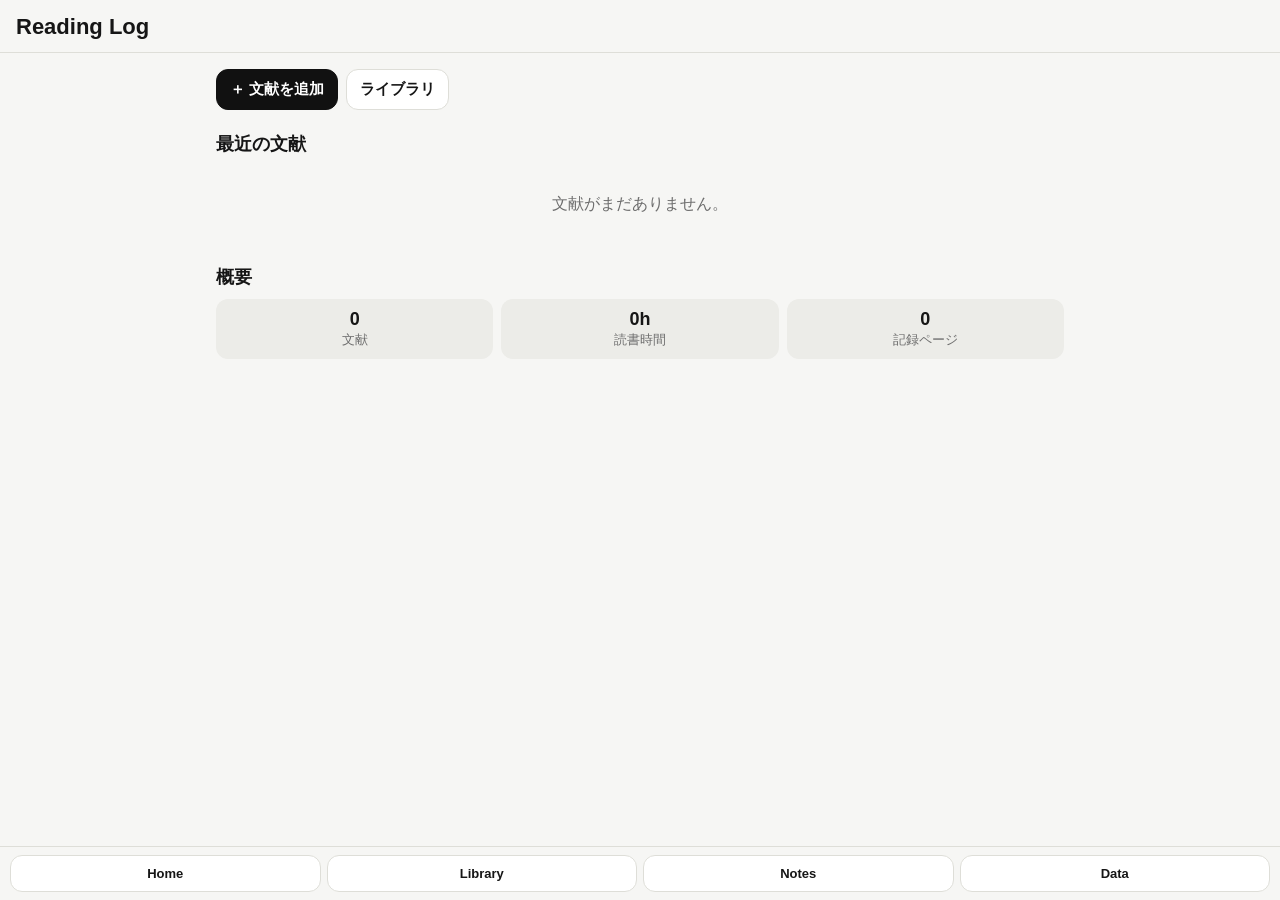
<file: index.html>
<!doctype html>
<html lang="ja">
<head>
  <meta charset="utf-8" />
  <meta name="viewport" content="width=device-width, initial-scale=1, viewport-fit=cover" />
  <meta name="theme-color" content="#111111" />
  <title>Reading Log</title>
  <link rel="manifest" href="manifest.webmanifest">
  <style>
    :root{
      --bg:#f6f6f4; --panel:#ffffff; --text:#161616; --muted:#6d6d6d;
      --line:#deded8; --accent:#111111; --soft:#ecece8; --danger:#9b1c1c;
    }
    *{box-sizing:border-box}
    body{
      margin:0; font-family:-apple-system,BlinkMacSystemFont,"Segoe UI",sans-serif;
      background:var(--bg); color:var(--text);
    }
    header{
      position:sticky; top:0; z-index:10;
      background:rgba(246,246,244,.94); backdrop-filter:blur(14px);
      padding:calc(14px + env(safe-area-inset-top)) 16px 12px;
      border-bottom:1px solid var(--line);
    }
    header h1{font-size:22px;margin:0}
    main{max-width:880px;margin:0 auto;padding:16px 16px calc(110px + env(safe-area-inset-bottom))}
    .toolbar{display:flex;gap:8px;flex-wrap:wrap;margin-bottom:14px}
    button,.button{
      appearance:none;border:1px solid var(--line);background:var(--panel);color:var(--text);
      border-radius:12px;padding:10px 13px;font-size:15px;font-weight:600;cursor:pointer;
    }
    button.primary{background:var(--accent);color:white;border-color:var(--accent)}
    button.danger{color:var(--danger)}
    input,textarea,select{
      width:100%; border:1px solid var(--line); background:white; color:var(--text);
      border-radius:12px; padding:11px 12px; font-size:16px;
    }
    textarea{min-height:100px;resize:vertical}
    label{font-size:13px;color:var(--muted);display:block;margin:10px 0 6px}
    .card{
      background:var(--panel); border:1px solid var(--line); border-radius:16px;
      padding:14px; margin-bottom:12px;
    }
    .row{display:flex;gap:10px;align-items:center}
    .row > *{flex:1}
    .card h2,.card h3{margin:0 0 6px}
    .meta{font-size:13px;color:var(--muted)}
    .progress{height:8px;background:var(--soft);border-radius:999px;overflow:hidden;margin-top:10px}
    .progress > div{height:100%;background:var(--accent)}
    .chip{display:inline-block;background:var(--soft);border-radius:999px;padding:4px 8px;font-size:12px;margin:4px 4px 0 0}
    .hidden{display:none!important}
    .tabs{
      position:fixed;left:0;right:0;bottom:0;z-index:20;
      display:grid;grid-template-columns:repeat(4,1fr);gap:6px;
      background:rgba(246,246,244,.96);backdrop-filter:blur(14px);
      padding:8px 10px calc(8px + env(safe-area-inset-bottom));
      border-top:1px solid var(--line);
    }
    .tabs button{padding:10px 6px;font-size:13px}
    .section-title{font-size:18px;margin:22px 0 10px}
    .empty{color:var(--muted);text-align:center;padding:28px 10px}
    .session-live{border:2px solid var(--accent)}
    .stats{display:grid;grid-template-columns:repeat(3,1fr);gap:8px}
    .stat{background:var(--soft);border-radius:12px;padding:10px;text-align:center}
    .stat strong{display:block;font-size:18px}
    dialog{border:none;border-radius:16px;padding:0;max-width:620px;width:calc(100% - 24px)}
    dialog::backdrop{background:rgba(0,0,0,.35)}
    .dialog-inner{padding:16px;max-height:80vh;overflow:auto}
    .dialog-actions{display:flex;gap:8px;justify-content:flex-end;margin-top:14px}
    @media(max-width:520px){.row{flex-direction:column;align-items:stretch}.stats{grid-template-columns:1fr}}
  </style>
</head>
<body>
<header><h1>Reading Log</h1></header>

<main>
  <section id="homeView">
    <div class="toolbar">
      <button class="primary" onclick="openAddDoc()">＋ 文献を追加</button>
      <button onclick="showView('libraryView')">ライブラリ</button>
    </div>
    <div id="activeSession"></div>
    <h2 class="section-title">最近の文献</h2>
    <div id="recentDocs"></div>
    <h2 class="section-title">概要</h2>
    <div class="stats" id="stats"></div>
  </section>

  <section id="libraryView" class="hidden">
    <input id="searchBox" placeholder="タイトル・著者・タグ・メモを検索" oninput="renderLibrary()">
    <div style="height:12px"></div>
    <select id="categoryFilter" onchange="renderLibrary()">
      <option value="">すべてのカテゴリ</option>
    </select>
    <div style="height:12px"></div>
    <div id="libraryList"></div>
  </section>

  <section id="notesView" class="hidden">
    <input id="noteSearch" placeholder="全メモを検索" oninput="renderNotes()">
    <div style="height:12px"></div>
    <div id="notesList"></div>
  </section>

  <section id="dataView" class="hidden">
    <div class="card">
      <h3>バックアップ / 書き出し</h3>
      <p class="meta">JSONは完全バックアップ。CSVは表計算向け。Markdownは人間が読む用途向けです。</p>
      <div class="toolbar">
        <button onclick="exportJSON()">JSON</button>
        <button onclick="exportCSV()">CSV</button>
        <button onclick="exportMarkdown()">Markdown</button>
      </div>
      <label>JSONから復元</label>
      <input type="file" accept=".json,application/json" onchange="importJSON(event)">
    </div>
    <div class="card">
      <h3>保存状態</h3>
      <div id="storageInfo" class="meta"></div>
    </div>
  </section>

  <section id="docView" class="hidden">
    <div id="docDetail"></div>
  </section>
</main>

<nav class="tabs">
  <button onclick="showView('homeView')">Home</button>
  <button onclick="showView('libraryView')">Library</button>
  <button onclick="showView('notesView')">Notes</button>
  <button onclick="showView('dataView')">Data</button>
</nav>

<dialog id="docDialog">
  <div class="dialog-inner">
    <h3 id="docDialogTitle">文献を追加</h3>
    <input type="hidden" id="docId">
    <label>タイトル *</label><input id="docTitle">
    <label>著者</label><input id="docAuthor">
    <div class="row">
      <div><label>年</label><input id="docYear" inputmode="numeric"></div>
      <div><label>総ページ</label><input id="docTotalPages" inputmode="numeric"></div>
    </div>
    <label>カテゴリ</label><input id="docCategory" placeholder="例：歴史言語学">
    <label>タグ（カンマ区切り）</label><input id="docTags" placeholder="例：Shan, aspect, 修論">
    <label>DOI / URL / NCID</label><input id="docLink">
    <label>備考</label><textarea id="docRemarks"></textarea>
    <div class="dialog-actions">
      <button onclick="docDialog.close()">キャンセル</button>
      <button class="primary" onclick="saveDocument()">保存</button>
    </div>
  </div>
</dialog>

<dialog id="endSessionDialog">
  <div class="dialog-inner">
    <h3>読書終了</h3>
    <div id="endSessionSummary" class="meta"></div>
    <label>終了ページ *</label><input id="endPage" inputmode="numeric">
    <label>このセッションのメモ</label><textarea id="sessionMemo" placeholder="任意"></textarea>
    <div class="dialog-actions">
      <button onclick="endSessionDialog.close()">戻る</button>
      <button class="primary" onclick="finishSession()">保存して終了</button>
    </div>
  </div>
</dialog>

<dialog id="noteDialog">
  <div class="dialog-inner">
    <h3>メモを追加</h3>
    <input type="hidden" id="noteDocId">
    <div class="row">
      <div>
        <label>種類</label>
        <select id="noteType"><option>MEMO</option><option>QUOTE</option><option>TODO</option></select>
      </div>
      <div>
        <label>ページ</label><input id="notePage" inputmode="numeric">
      </div>
    </div>
    <label>本文 *</label><textarea id="noteText"></textarea>
    <label>タグ（カンマ区切り）</label><input id="noteTags">
    <div class="dialog-actions">
      <button onclick="noteDialog.close()">キャンセル</button>
      <button class="primary" onclick="saveNote()">保存</button>
    </div>
  </div>
</dialog>

<script>
const STORAGE_KEY = "readingLogData.v1";
let currentDocId = null;

function uid(prefix="id"){
  return prefix+"_"+Date.now().toString(36)+"_"+Math.random().toString(36).slice(2,8);
}
function nowISO(){ return new Date().toISOString(); }
function fmtDate(iso){
  if(!iso) return "";
  return new Intl.DateTimeFormat("ja-JP",{dateStyle:"medium",timeStyle:"short"}).format(new Date(iso));
}
function loadData(){
  try{
    return JSON.parse(localStorage.getItem(STORAGE_KEY)) || {documents:[],sessions:[],notes:[],activeSession:null,updatedAt:null};
  }catch(e){
    return {documents:[],sessions:[],notes:[],activeSession:null,updatedAt:null};
  }
}
let data = loadData();
function saveData(){
  data.updatedAt = nowISO();
  localStorage.setItem(STORAGE_KEY, JSON.stringify(data));
  renderAll();
}
function tags(v){ return v.split(",").map(x=>x.trim()).filter(Boolean); }
function esc(s){
  return String(s??"").replace(/[&<>"']/g, c=>({"&":"&amp;","<":"&lt;",">":"&gt;","\"":"&quot;","'":"&#039;"}[c]));
}
function getDoc(id){ return data.documents.find(d=>d.id===id); }
function docSessions(id){ return data.sessions.filter(s=>s.documentId===id).sort((a,b)=>new Date(b.start)-new Date(a.start)); }
function docNotes(id){ return data.notes.filter(n=>n.documentId===id).sort((a,b)=>new Date(b.createdAt)-new Date(a.createdAt)); }
function lastPage(id){
  const ss = docSessions(id);
  if(!ss.length) return 0;
  return Math.max(...ss.map(s=>Number(s.endPage)||0));
}
function showView(id){
  ["homeView","libraryView","notesView","dataView","docView"].forEach(v=>document.getElementById(v).classList.add("hidden"));
  document.getElementById(id).classList.remove("hidden");
  if(id==="libraryView") renderLibrary();
  if(id==="notesView") renderNotes();
  if(id==="dataView") renderStorageInfo();
  if(id==="homeView") renderHome();
}
function openAddDoc(){
  docId.value=""; docTitle.value=""; docAuthor.value=""; docYear.value=""; docTotalPages.value="";
  docCategory.value=""; docTags.value=""; docLink.value=""; docRemarks.value="";
  docDialogTitle.textContent="文献を追加"; docDialog.showModal();
}
function editDoc(id){
  const d=getDoc(id); if(!d)return;
  docId.value=d.id; docTitle.value=d.title||""; docAuthor.value=d.author||""; docYear.value=d.year||"";
  docTotalPages.value=d.totalPages||""; docCategory.value=d.category||""; docTags.value=(d.tags||[]).join(", ");
  docLink.value=d.link||""; docRemarks.value=d.remarks||"";
  docDialogTitle.textContent="文献を編集"; docDialog.showModal();
}
function saveDocument(){
  if(!docTitle.value.trim()){ alert("タイトルは必須です"); return; }
  const id=docId.value||uid("doc");
  const obj={
    id, title:docTitle.value.trim(), author:docAuthor.value.trim(), year:docYear.value.trim(),
    totalPages:Number(docTotalPages.value)||null, category:docCategory.value.trim(),
    tags:tags(docTags.value), link:docLink.value.trim(), remarks:docRemarks.value.trim(),
    createdAt: docId.value ? getDoc(id).createdAt : nowISO(), updatedAt:nowISO()
  };
  const i=data.documents.findIndex(d=>d.id===id);
  if(i>=0)data.documents[i]=obj; else data.documents.push(obj);
  docDialog.close(); currentDocId=id; saveData(); openDoc(id);
}
function deleteDoc(id){
  if(!confirm("この文献と関連するセッション・メモを削除します。よろしいですか？"))return;
  data.documents=data.documents.filter(d=>d.id!==id);
  data.sessions=data.sessions.filter(s=>s.documentId!==id);
  data.notes=data.notes.filter(n=>n.documentId!==id);
  if(data.activeSession?.documentId===id)data.activeSession=null;
  saveData(); showView("libraryView");
}
function openDoc(id){
  currentDocId=id; renderDoc(id); showView("docView");
}
function renderHome(){
  const docs=[...data.documents].sort((a,b)=>{
    const la=docSessions(a.id)[0]?.start||a.updatedAt||a.createdAt;
    const lb=docSessions(b.id)[0]?.start||b.updatedAt||b.createdAt;
    return new Date(lb)-new Date(la);
  }).slice(0,5);
  recentDocs.innerHTML=docs.length?docs.map(docCard).join(""):'<div class="empty">文献がまだありません。</div>';

  if(data.activeSession){
    const d=getDoc(data.activeSession.documentId);
    const elapsed=Math.floor((Date.now()-new Date(data.activeSession.start))/60000);
    activeSession.innerHTML=`<div class="card session-live">
      <div class="meta">読書中</div><h3>${esc(d?.title||"")}</h3>
      <div class="meta">開始 ${fmtDate(data.activeSession.start)} / p.${esc(data.activeSession.startPage)} / ${elapsed}分経過</div>
      <div class="toolbar" style="margin-top:10px">
        <button onclick="openDoc('${data.activeSession.documentId}')">開く</button>
        <button class="primary" onclick="openEndSession()">終了</button>
      </div></div>`;
  }else activeSession.innerHTML="";

  const totalMin=data.sessions.reduce((a,s)=>a+(s.durationMin||0),0);
  const totalPages=data.sessions.reduce((a,s)=>a+Math.max(0,(Number(s.endPage)||0)-(Number(s.startPage)||0)),0);
  stats.innerHTML=`
    <div class="stat"><strong>${data.documents.length}</strong><span class="meta">文献</span></div>
    <div class="stat"><strong>${Math.round(totalMin/60*10)/10}h</strong><span class="meta">読書時間</span></div>
    <div class="stat"><strong>${totalPages}</strong><span class="meta">記録ページ</span></div>`;
}
function docCard(d){
  const p=lastPage(d.id), total=Number(d.totalPages)||0, pct=total?Math.min(100,Math.round(p/total*100)):0;
  return `<div class="card" onclick="openDoc('${d.id}')">
    <h3>${esc(d.title)}</h3>
    <div class="meta">${esc(d.author||"")}${d.year?" · "+esc(d.year):""}${d.category?" · "+esc(d.category):""}</div>
    <div class="meta" style="margin-top:6px">${total?`p.${p} / ${total} (${pct}%)`:`最終ページ p.${p}`}</div>
    ${total?`<div class="progress"><div style="width:${pct}%"></div></div>`:""}
    <div>${(d.tags||[]).map(t=>`<span class="chip">${esc(t)}</span>`).join("")}</div>
  </div>`;
}
function renderLibrary(){
  const q=(searchBox.value||"").toLowerCase().trim();
  const cat=categoryFilter.value||"";
  const cats=[...new Set(data.documents.map(d=>d.category).filter(Boolean))].sort();
  const old=categoryFilter.value;
  categoryFilter.innerHTML='<option value="">すべてのカテゴリ</option>'+cats.map(c=>`<option ${c===old?"selected":""}>${esc(c)}</option>`).join("");

  const docs=data.documents.filter(d=>{
    const notes=docNotes(d.id).map(n=>n.text).join(" ");
    const hay=[d.title,d.author,d.category,(d.tags||[]).join(" "),notes].join(" ").toLowerCase();
    return (!q||hay.includes(q)) && (!cat||d.category===cat);
  }).sort((a,b)=>a.title.localeCompare(b.title,"ja"));
  libraryList.innerHTML=docs.length?docs.map(docCard).join(""):'<div class="empty">該当する文献がありません。</div>';
}
function renderDoc(id){
  const d=getDoc(id); if(!d)return;
  const ss=docSessions(id), ns=docNotes(id), p=lastPage(id), total=Number(d.totalPages)||0, pct=total?Math.min(100,Math.round(p/total*100)):0;
  const isActive=data.activeSession?.documentId===id;
  docDetail.innerHTML=`
    <div class="card">
      <div class="meta">${esc(d.category||"未分類")}</div>
      <h2>${esc(d.title)}</h2>
      <div>${esc(d.author||"")}${d.year?" ("+esc(d.year)+")":""}</div>
      <div class="meta" style="margin-top:8px">${total?`p.${p} / ${total} · ${pct}%`:`最終ページ p.${p}`}</div>
      ${total?`<div class="progress"><div style="width:${pct}%"></div></div>`:""}
      <div>${(d.tags||[]).map(t=>`<span class="chip">${esc(t)}</span>`).join("")}</div>
      ${d.remarks?`<p>${esc(d.remarks)}</p>`:""}
      ${d.link?`<div class="meta">${esc(d.link)}</div>`:""}
      <div class="toolbar" style="margin-top:12px">
        ${isActive?`<button class="primary" onclick="openEndSession()">読書終了</button>`:
          data.activeSession?`<button disabled>別の文献を読書中</button>`:
          `<button class="primary" onclick="startSession('${d.id}')">読書開始</button>`}
        <button onclick="openNote('${d.id}')">＋ メモ</button>
        <button onclick="editDoc('${d.id}')">編集</button>
        <button class="danger" onclick="deleteDoc('${d.id}')">削除</button>
      </div>
    </div>

    <h3 class="section-title">Notes</h3>
    ${ns.length?ns.map(n=>`<div class="card">
      <div class="meta">${esc(n.type)}${n.page?` · p.${esc(n.page)}`:""} · ${fmtDate(n.createdAt)}</div>
      <div style="white-space:pre-wrap;margin-top:6px">${esc(n.text)}</div>
      <div>${(n.tags||[]).map(t=>`<span class="chip">${esc(t)}</span>`).join("")}</div>
      <div class="toolbar" style="margin-top:8px"><button class="danger" onclick="deleteNote('${n.id}','${id}')">削除</button></div>
    </div>`).join(""):'<div class="empty">メモはありません。</div>'}

    <h3 class="section-title">Sessions</h3>
    ${ss.length?ss.map(s=>`<div class="card">
      <div><strong>${fmtDate(s.start)}</strong></div>
      <div class="meta">p.${s.startPage}–${s.endPage} · ${s.durationMin}分</div>
      ${s.memo?`<div style="white-space:pre-wrap;margin-top:8px">${esc(s.memo)}</div>`:""}
    </div>`).join(""):'<div class="empty">読書ログはありません。</div>'}
  `;
}
function startSession(id){
  const d=getDoc(id); if(!d)return;
  const suggested=lastPage(id)||1;
  const start=prompt(`開始ページを入力してください\n${d.title}`, suggested);
  if(start===null)return;
  const n=Number(start); if(!Number.isFinite(n)||n<0){alert("ページ番号が不正です");return;}
  data.activeSession={id:uid("active"),documentId:id,start:nowISO(),startPage:n};
  saveData(); openDoc(id);
}
function openEndSession(){
  if(!data.activeSession)return;
  const d=getDoc(data.activeSession.documentId);
  endSessionSummary.textContent=`${d?.title||""} / 開始 ${fmtDate(data.activeSession.start)} / p.${data.activeSession.startPage}`;
  endPage.value=data.activeSession.startPage; sessionMemo.value="";
  endSessionDialog.showModal();
}
function finishSession(){
  if(!data.activeSession)return;
  const ep=Number(endPage.value); if(!Number.isFinite(ep)){alert("終了ページを入力してください");return;}
  const a=data.activeSession, end=nowISO();
  const durationMin=Math.max(1,Math.round((new Date(end)-new Date(a.start))/60000));
  data.sessions.push({
    id:uid("ses"),documentId:a.documentId,start:a.start,end,
    startPage:a.startPage,endPage:ep,durationMin,memo:sessionMemo.value.trim()
  });
  const docId=a.documentId; data.activeSession=null; endSessionDialog.close(); saveData(); openDoc(docId);
}
function openNote(docId){
  noteDocId.value=docId; noteType.value="MEMO"; notePage.value=lastPage(docId)||""; noteText.value=""; noteTags.value="";
  noteDialog.showModal();
}
function saveNote(){
  if(!noteText.value.trim()){alert("本文は必須です");return;}
  data.notes.push({
    id:uid("note"),documentId:noteDocId.value,type:noteType.value,page:notePage.value.trim(),
    text:noteText.value.trim(),tags:tags(noteTags.value),createdAt:nowISO()
  });
  const id=noteDocId.value; noteDialog.close(); saveData(); openDoc(id);
}
function deleteNote(id,docId){
  if(!confirm("このメモを削除しますか？"))return;
  data.notes=data.notes.filter(n=>n.id!==id); saveData(); openDoc(docId);
}
function renderNotes(){
  const q=(noteSearch.value||"").toLowerCase().trim();
  const notes=[...data.notes].filter(n=>{
    const d=getDoc(n.documentId);
    return [n.text,n.type,n.page,(n.tags||[]).join(" "),d?.title,d?.author].join(" ").toLowerCase().includes(q);
  }).sort((a,b)=>new Date(b.createdAt)-new Date(a.createdAt));
  notesList.innerHTML=notes.length?notes.map(n=>{
    const d=getDoc(n.documentId);
    return `<div class="card" onclick="openDoc('${n.documentId}')">
      <div class="meta">${esc(d?.title||"")} · ${esc(n.type)}${n.page?` · p.${esc(n.page)}`:""} · ${fmtDate(n.createdAt)}</div>
      <div style="white-space:pre-wrap;margin-top:6px">${esc(n.text)}</div>
    </div>`;
  }).join(""):'<div class="empty">メモはありません。</div>';
}
function renderStorageInfo(){
  const bytes=new Blob([JSON.stringify(data)]).size;
  storageInfo.innerHTML=`最終更新：${data.updatedAt?fmtDate(data.updatedAt):"未保存"}<br>データサイズ：約 ${(bytes/1024).toFixed(1)} KB`;
}
function download(name, text, type="text/plain"){
  const blob=new Blob([text],{type});
  const url=URL.createObjectURL(blob);
  const a=document.createElement("a"); a.href=url; a.download=name; a.click();
  setTimeout(()=>URL.revokeObjectURL(url),1000);
}
function exportJSON(){ download(`reading-log-${new Date().toISOString().slice(0,10)}.json`, JSON.stringify(data,null,2), "application/json"); }
function csvEscape(v){ const s=String(v??""); return `"${s.replaceAll('"','""')}"`; }
function exportCSV(){
  const rows=[["type","document_title","author","date_start","date_end","start_page","end_page","duration_min","note_type","note_page","text","tags","category"]];
  data.sessions.forEach(s=>{
    const d=getDoc(s.documentId)||{};
    rows.push(["session",d.title,d.author,s.start,s.end,s.startPage,s.endPage,s.durationMin,"","","", (d.tags||[]).join(";"), d.category]);
  });
  data.notes.forEach(n=>{
    const d=getDoc(n.documentId)||{};
    rows.push(["note",d.title,d.author,n.createdAt,"","","","",n.type,n.page,n.text,(n.tags||[]).join(";"),d.category]);
  });
  download(`reading-log-${new Date().toISOString().slice(0,10)}.csv`, "\uFEFF"+rows.map(r=>r.map(csvEscape).join(",")).join("\n"), "text/csv");
}
function exportMarkdown(){
  let out="# Reading Log\n\n";
  [...data.documents].sort((a,b)=>a.title.localeCompare(b.title,"ja")).forEach(d=>{
    out+=`## ${d.title}\n\n`;
    if(d.author)out+=`${d.author}${d.year?` (${d.year})`:""}\n\n`;
    if(d.category)out+=`Category: ${d.category}\n\n`;
    if((d.tags||[]).length)out+=`Tags: ${(d.tags||[]).join(", ")}\n\n`;
    out+="### Sessions\n\n";
    docSessions(d.id).slice().reverse().forEach(s=>{
      out+=`- ${fmtDate(s.start)} — pp. ${s.startPage}–${s.endPage}, ${s.durationMin} min${s.memo?` — ${s.memo}`:""}\n`;
    });
    out+="\n### Notes\n\n";
    docNotes(d.id).slice().reverse().forEach(n=>{
      out+=`- **${n.type}**${n.page?` p.${n.page}`:""} (${fmtDate(n.createdAt)}): ${n.text.replace(/\n/g," ")}\n`;
    });
    out+="\n";
  });
  download(`reading-log-${new Date().toISOString().slice(0,10)}.md`, out, "text/markdown");
}
function importJSON(event){
  const file=event.target.files?.[0]; if(!file)return;
  const reader=new FileReader();
  reader.onload=()=>{
    try{
      const imported=JSON.parse(reader.result);
      if(!imported.documents||!imported.sessions||!imported.notes)throw new Error();
      if(confirm("現在のデータを、このバックアップで置き換えますか？")){
        data=imported; saveData(); showView("homeView");
      }
    }catch(e){alert("読み込めるReading Log JSONではありません");}
  };
  reader.readAsText(file);
}
function renderAll(){
  renderHome();
  if(!libraryView.classList.contains("hidden"))renderLibrary();
  if(!notesView.classList.contains("hidden"))renderNotes();
  if(!dataView.classList.contains("hidden"))renderStorageInfo();
  if(currentDocId && !docView.classList.contains("hidden"))renderDoc(currentDocId);
}
if("serviceWorker" in navigator){ navigator.serviceWorker.register("./sw.js").catch(()=>{}); }
renderAll();
</script>
</body>
</html>
</file>
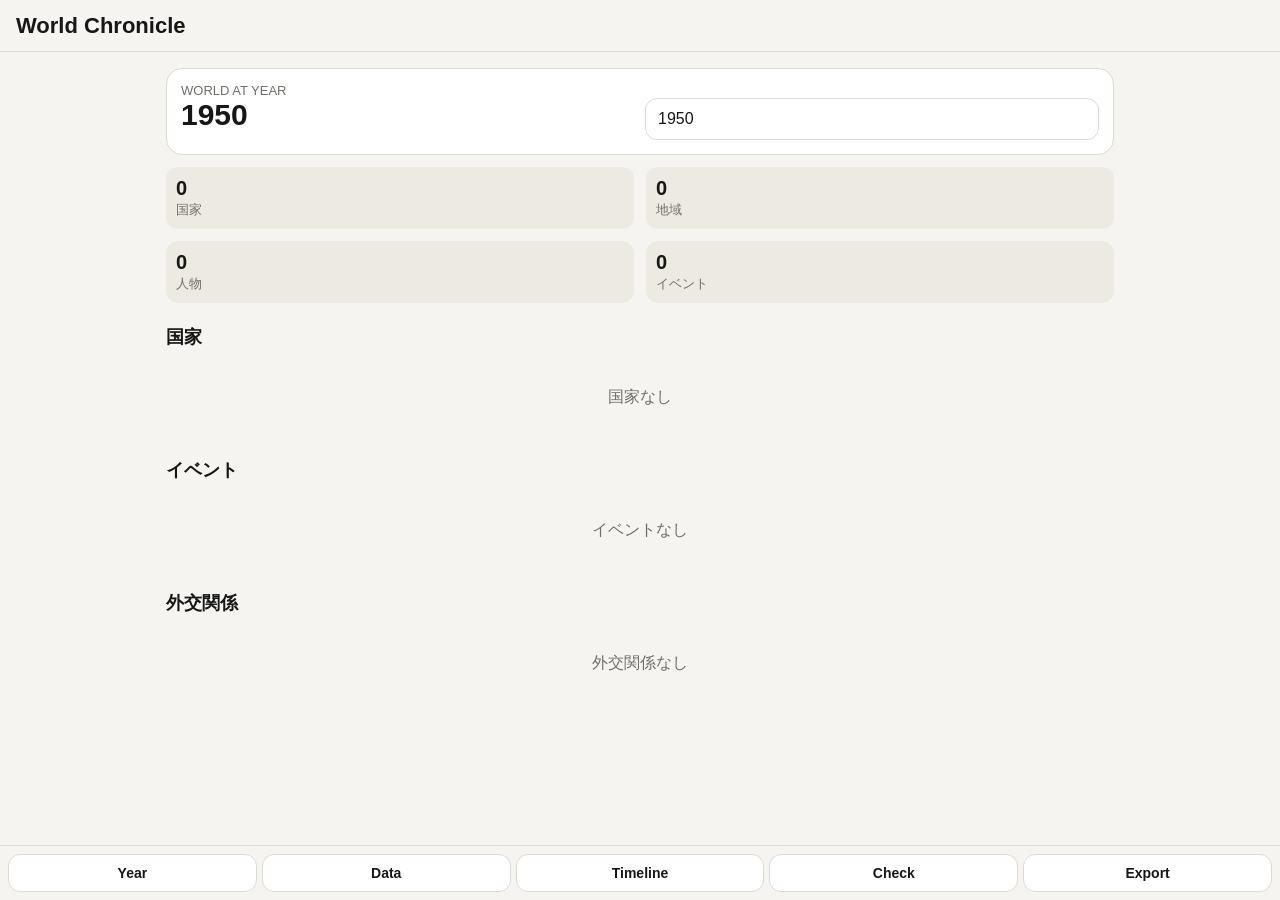
<file: althis/index.html>
<!doctype html><html lang="ja"><head><meta charset="utf-8"><meta name="viewport" content="width=device-width,initial-scale=1,viewport-fit=cover"><meta name="theme-color" content="#111111"><title>World Chronicle</title><link rel="manifest" href="manifest.webmanifest"><style>
:root{--bg:#f5f4f0;--panel:#fff;--text:#171717;--muted:#6f6f69;--line:#dcdad2;--soft:#eceae3;--danger:#991b1b}*{box-sizing:border-box}body{margin:0;font-family:-apple-system,BlinkMacSystemFont,"Segoe UI",sans-serif;background:var(--bg);color:var(--text)}header{position:sticky;top:0;z-index:20;background:#f5f4f0ee;backdrop-filter:blur(14px);border-bottom:1px solid var(--line);padding:calc(13px + env(safe-area-inset-top)) 16px 12px}header h1{margin:0;font-size:22px}main{max-width:980px;margin:auto;padding:16px 16px calc(110px + env(safe-area-inset-bottom))}.tabs{position:fixed;left:0;right:0;bottom:0;z-index:30;display:grid;grid-template-columns:repeat(5,1fr);gap:5px;background:#f5f4f0f5;backdrop-filter:blur(14px);border-top:1px solid var(--line);padding:8px 8px calc(8px + env(safe-area-inset-bottom))}button{border:1px solid var(--line);background:white;color:var(--text);border-radius:12px;padding:10px 12px;font-size:14px;font-weight:600}button.primary{background:#111;color:#fff;border-color:#111}button.danger{color:var(--danger)}input,textarea,select{width:100%;border:1px solid var(--line);border-radius:12px;background:#fff;color:var(--text);padding:11px 12px;font-size:16px}textarea{min-height:95px}label{display:block;font-size:13px;color:var(--muted);margin:10px 0 6px}.card{background:var(--panel);border:1px solid var(--line);border-radius:16px;padding:14px;margin:0 0 12px}.card h2,.card h3{margin:0 0 6px}.meta{font-size:13px;color:var(--muted)}.row{display:flex;gap:10px}.row>*{flex:1}.toolbar{display:flex;gap:8px;flex-wrap:wrap;margin:0 0 14px}.hidden{display:none!important}.chip{display:inline-block;background:var(--soft);border-radius:999px;padding:4px 8px;font-size:12px;margin:4px 4px 0 0}.section-title{font-size:18px;margin:22px 0 10px}.empty{padding:28px;text-align:center;color:var(--muted)}.yearbig{font-size:30px;font-weight:700}.grid{display:grid;grid-template-columns:repeat(2,1fr);gap:12px}.stat{background:var(--soft);border-radius:12px;padding:10px}.stat strong{display:block;font-size:20px}.issue{border-left:4px solid #b26b00}.ok{border-left:4px solid #49744a}dialog{border:none;border-radius:16px;padding:0;max-width:680px;width:calc(100% - 24px)}dialog::backdrop{background:#0006}.dialog-inner{padding:16px;max-height:82vh;overflow:auto}.dialog-actions{display:flex;gap:8px;justify-content:flex-end;margin-top:14px}@media(max-width:650px){.row,.grid{display:block}.grid>.stat{margin-bottom:8px}.tabs button{font-size:12px;padding:9px 4px}}
</style></head><body><header><h1>World Chronicle</h1></header><main>
<section id="yearView"><div class="card"><div class="meta">WORLD AT YEAR</div><div class="row"><div id="yearLabel" class="yearbig">1950</div><div><input id="worldYear" type="number" value="1950" oninput="renderYear()"></div></div></div><div id="yearSummary"></div><h2 class="section-title">国家</h2><div id="yearStates"></div><h2 class="section-title">イベント</h2><div id="yearEvents"></div><h2 class="section-title">外交関係</h2><div id="yearRelations"></div></section>
<section id="dataView" class="hidden"><div class="toolbar"><button class="primary" onclick="openDialog()">＋ 追加</button></div><div class="card"><div class="row"><div><label>種類</label><select id="filterType" onchange="renderData()"><option value="">すべて</option><option value="state">国家</option><option value="region">地域</option><option value="person">人物</option><option value="event">イベント</option><option value="relation">外交関係</option></select></div><div><label>検索</label><input id="search" oninput="renderData()" placeholder="名称・説明・タグ"></div></div></div><div id="entityList"></div></section>
<section id="timelineView" class="hidden"><div class="card"><div class="row"><div><label>開始年</label><input id="tStart" type="number" value="1900" oninput="renderTimeline()"></div><div><label>終了年</label><input id="tEnd" type="number" value="2000" oninput="renderTimeline()"></div></div></div><div id="timelineList"></div></section>
<section id="checkView" class="hidden"><div class="toolbar"><button class="primary" onclick="renderChecks()">整合性チェック</button></div><div id="checkResults"></div></section>
<section id="exportView" class="hidden"><div class="card"><h3>バックアップ / 書き出し</h3><div class="toolbar"><button onclick="exportJSON()">JSON</button><button onclick="exportCSV()">CSV</button></div><label>JSONから復元</label><input type="file" accept=".json,application/json" onchange="importJSON(event)"></div><div class="card"><h3>保存状態</h3><div id="storageInfo" class="meta"></div></div></section>
</main><nav class="tabs"><button onclick="show('yearView')">Year</button><button onclick="show('dataView')">Data</button><button onclick="show('timelineView')">Timeline</button><button onclick="show('checkView')">Check</button><button onclick="show('exportView')">Export</button></nav>
<dialog id="dlg"><div class="dialog-inner"><h3 id="dlgTitle">追加</h3><input type="hidden" id="editId"><label>種類</label><select id="type" onchange="toggleFields()"><option value="state">国家</option><option value="region">地域</option><option value="person">人物</option><option value="event">イベント</option><option value="relation">外交関係</option></select><label>名称</label><input id="name"><div class="row"><div><label>開始年</label><input id="fromYear" type="number"></div><div><label>終了年</label><input id="toYear" type="number" placeholder="継続中なら空欄"></div></div>
<div id="stateFields"><label>首都</label><input id="capital"><label>政体</label><input id="government"><label>元首</label><input id="head"><label>公用語</label><input id="language"></div>
<div id="regionFields" class="hidden"><label>帰属国家</label><select id="regionState"></select><label>中心都市</label><input id="center"></div>
<div id="personFields" class="hidden"><label>出生年</label><input id="birth" type="number"><label>死亡年</label><input id="death" type="number"><label>所属国家</label><select id="personState"></select><label>役職</label><input id="role"></div>
<div id="eventFields" class="hidden"><label>イベント年</label><input id="eventYear" type="number"><label>関係国家</label><select id="eventState"></select></div>
<div id="relationFields" class="hidden"><label>国家A</label><select id="stateA"></select><label>国家B</label><select id="stateB"></select><label>関係</label><select id="relationType"><option>同盟</option><option>友好</option><option>中立</option><option>対立</option><option>戦争</option><option>保護国</option><option>属国</option><option>通商</option></select></div>
<label>説明 / 備考</label><textarea id="desc"></textarea><label>タグ（カンマ区切り）</label><input id="tags"><div class="dialog-actions"><button onclick="dlg.close()">キャンセル</button><button class="primary" onclick="saveEntity()">保存</button></div></div></dialog>
<script>
const KEY='worldChronicle.v1';let db=load();function fresh(){return{states:[],regions:[],persons:[],events:[],relations:[],updatedAt:null}}function load(){try{return JSON.parse(localStorage.getItem(KEY))||fresh()}catch(e){return fresh()}}function save(){db.updatedAt=new Date().toISOString();localStorage.setItem(KEY,JSON.stringify(db));renderCurrent()}function uid(p){return p+'_'+Date.now().toString(36)+'_'+Math.random().toString(36).slice(2,8)}function esc(s){return String(s??'').replace(/[&<>"']/g,c=>({'&':'&amp;','<':'&lt;','>':'&gt;','"':'&quot;',"'":'&#039;'}[c]))}function tg(v){return v.split(',').map(x=>x.trim()).filter(Boolean)}function active(x,y){let f=Number(x.fromYear),t=x.toYear===''||x.toYear==null?Infinity:Number(x.toYear);return y>=f&&y<=t}function state(id){return db.states.find(x=>x.id===id)}function coll(t){return({state:db.states,region:db.regions,person:db.persons,event:db.events,relation:db.relations})[t]}function label(t){return({state:'国家',region:'地域',person:'人物',event:'イベント',relation:'外交関係'})[t]}function all(){return[...db.states.map(x=>({...x,_type:'state'})),...db.regions.map(x=>({...x,_type:'region'})),...db.persons.map(x=>({...x,_type:'person'})),...db.events.map(x=>({...x,_type:'event'})),...db.relations.map(x=>({...x,_type:'relation'}))]}function eName(e){return e._type==='relation'?`${state(e.stateA)?.name||'?'} ↔ ${state(e.stateB)?.name||'?'}`:(e.name||'(無名)')}
function show(id){['yearView','dataView','timelineView','checkView','exportView'].forEach(x=>document.getElementById(x).classList.add('hidden'));document.getElementById(id).classList.remove('hidden');if(id==='yearView')renderYear();if(id==='dataView')renderData();if(id==='timelineView')renderTimeline();if(id==='checkView')renderChecks();if(id==='exportView')renderStorage()}
function renderYear(){let y=Number(worldYear.value)||0;yearLabel.textContent=y;let ss=db.states.filter(x=>active(x,y)),rs=db.regions.filter(x=>active(x,y)),ps=db.persons.filter(x=>active(x,y)),es=db.events.filter(x=>Number(x.eventYear)===y),rels=db.relations.filter(x=>active(x,y));yearSummary.innerHTML=`<div class="grid"><div class="stat"><strong>${ss.length}</strong><span class="meta">国家</span></div><div class="stat"><strong>${rs.length}</strong><span class="meta">地域</span></div><div class="stat"><strong>${ps.length}</strong><span class="meta">人物</span></div><div class="stat"><strong>${es.length}</strong><span class="meta">イベント</span></div></div>`;yearStates.innerHTML=ss.length?ss.map(s=>`<div class="card"><h3>${esc(s.name)}</h3><div class="meta">${s.fromYear}–${s.toYear||'存続'}${s.government?' · '+esc(s.government):''}</div>${s.capital?`<div>首都：${esc(s.capital)}</div>`:''}${s.head?`<div>元首：${esc(s.head)}</div>`:''}${s.language?`<div>公用語：${esc(s.language)}</div>`:''}${s.description?`<p>${esc(s.description)}</p>`:''}</div>`).join(''):'<div class="empty">国家なし</div>';yearEvents.innerHTML=es.length?es.map(e=>`<div class="card"><h3>${esc(e.name)}</h3><div class="meta">${e.eventYear}${e.stateId?' · '+esc(state(e.stateId)?.name||''):''}</div>${e.description?`<p>${esc(e.description)}</p>`:''}</div>`).join(''):'<div class="empty">イベントなし</div>';yearRelations.innerHTML=rels.length?rels.map(r=>`<div class="card"><h3>${esc(state(r.stateA)?.name||'?')} ↔ ${esc(state(r.stateB)?.name||'?')}</h3><div class="meta">${esc(r.relationType)} · ${r.fromYear}–${r.toYear||'継続'}</div>${r.description?`<p>${esc(r.description)}</p>`:''}</div>`).join(''):'<div class="empty">外交関係なし</div>'}
function populate(){let o='<option value="">—</option>'+db.states.map(s=>`<option value="${s.id}">${esc(s.name)}</option>`).join('');['regionState','personState','eventState','stateA','stateB'].forEach(id=>document.getElementById(id).innerHTML=o)}function reset(){['name','fromYear','toYear','capital','government','head','language','center','birth','death','role','eventYear','desc','tags'].forEach(id=>document.getElementById(id).value='');['regionState','personState','eventState','stateA','stateB'].forEach(id=>document.getElementById(id).value='');relationType.value='同盟'}function openDialog(t='state',id=''){populate();reset();editId.value=id;type.value=t;dlgTitle.textContent=id?'編集':'追加';if(id){let e=coll(t).find(x=>x.id===id);name.value=e.name||'';fromYear.value=e.fromYear??'';toYear.value=e.toYear??'';desc.value=e.description||'';tags.value=(e.tags||[]).join(', ');if(t==='state'){capital.value=e.capital||'';government.value=e.government||'';head.value=e.head||'';language.value=e.language||''}if(t==='region'){regionState.value=e.stateId||'';center.value=e.center||''}if(t==='person'){birth.value=e.birthYear??'';death.value=e.deathYear??'';personState.value=e.stateId||'';role.value=e.role||''}if(t==='event'){eventYear.value=e.eventYear??'';eventState.value=e.stateId||''}if(t==='relation'){stateA.value=e.stateA||'';stateB.value=e.stateB||'';relationType.value=e.relationType||'同盟'}}toggleFields();dlg.showModal()}function toggleFields(){['stateFields','regionFields','personFields','eventFields','relationFields'].forEach(id=>document.getElementById(id).classList.add('hidden'));document.getElementById(type.value+'Fields').classList.remove('hidden')}
function saveEntity(){let t=type.value;if(t!=='relation'&&!name.value.trim()){alert('名称は必須です');return}if(t==='event'&&!eventYear.value){alert('イベント年は必須です');return}if(t!=='event'&&!fromYear.value){alert('開始年は必須です');return}let id=editId.value||uid(t),obj={id,name:name.value.trim(),fromYear:t==='event'?Number(eventYear.value):Number(fromYear.value),toYear:t==='event'?Number(eventYear.value):(toYear.value===''?'':Number(toYear.value)),description:desc.value.trim(),tags:tg(tags.value)};if(t==='state')Object.assign(obj,{capital:capital.value.trim(),government:government.value.trim(),head:head.value.trim(),language:language.value.trim()});if(t==='region')Object.assign(obj,{stateId:regionState.value,center:center.value.trim()});if(t==='person')Object.assign(obj,{birthYear:birth.value===''?'':Number(birth.value),deathYear:death.value===''?'':Number(death.value),stateId:personState.value,role:role.value.trim()});if(t==='event')Object.assign(obj,{eventYear:Number(eventYear.value),stateId:eventState.value});if(t==='relation')Object.assign(obj,{stateA:stateA.value,stateB:stateB.value,relationType:relationType.value});let c=coll(t),i=c.findIndex(x=>x.id===id);i>=0?c[i]=obj:c.push(obj);dlg.close();save()}function del(t,id){if(!confirm('削除しますか？'))return;let c=coll(t),i=c.findIndex(x=>x.id===id);if(i>=0)c.splice(i,1);save()}
function renderData(){let t=filterType.value,q=(search.value||'').toLowerCase(),list=all().filter(e=>(!t||e._type===t)&&[eName(e),e.description,(e.tags||[]).join(' '),e.government,e.role,e.relationType].join(' ').toLowerCase().includes(q));list.sort((a,b)=>(Number(a.fromYear)||0)-(Number(b.fromYear)||0)||eName(a).localeCompare(eName(b),'ja'));entityList.innerHTML=list.length?list.map(e=>`<div class="card"><div class="meta">${label(e._type)} · ${e._type==='event'?e.eventYear:`${e.fromYear}–${e.toYear||'継続'}`}${e._type==='relation'?' · '+esc(e.relationType):''}</div><h3>${esc(eName(e))}</h3>${e.description?`<p>${esc(e.description)}</p>`:''}<div>${(e.tags||[]).map(t=>`<span class="chip">${esc(t)}</span>`).join('')}</div><div class="toolbar" style="margin-top:10px"><button onclick="openDialog('${e._type}','${e.id}')">編集</button><button class="danger" onclick="del('${e._type}','${e.id}')">削除</button></div></div>`).join(''):'<div class="empty">データなし</div>'}
function renderTimeline(){let a=Number(tStart.value)||-99999,b=Number(tEnd.value)||99999,list=all().filter(e=>{let y=Number(e._type==='event'?e.eventYear:e.fromYear);return y>=a&&y<=b}).sort((x,y)=>Number(x._type==='event'?x.eventYear:x.fromYear)-Number(y._type==='event'?y.eventYear:y.fromYear));timelineList.innerHTML=list.length?list.map(e=>`<div class="card"><div class="meta">${label(e._type)}</div><h3>${e._type==='event'?e.eventYear:e.fromYear} — ${esc(eName(e))}</h3>${e.description?`<p>${esc(e.description)}</p>`:''}</div>`).join(''):'<div class="empty">範囲内データなし</div>'}
function renderChecks(){let issues=[];all().forEach(e=>{if(e._type!=='event'&&e.toYear!==''&&Number(e.toYear)<Number(e.fromYear))issues.push(`${label(e._type)}「${eName(e)}」の終了年が開始年より前です。`)});db.persons.forEach(p=>{if(p.birthYear!==''&&p.deathYear!==''&&Number(p.deathYear)<Number(p.birthYear))issues.push(`人物「${p.name}」の死亡年が出生年より前です。`);if(p.birthYear!==''&&Number(p.fromYear)<Number(p.birthYear))issues.push(`人物「${p.name}」の活動開始年が出生年より前です。`);if(p.deathYear!==''&&(p.toYear===''?Infinity:Number(p.toYear))>Number(p.deathYear))issues.push(`人物「${p.name}」の活動期間が死亡年を越えています。`)});db.relations.forEach(r=>{if(!r.stateA||!r.stateB)issues.push('外交関係に国家A/Bの未設定があります。');if(r.stateA&&r.stateA===r.stateB)issues.push('外交関係が同一国家同士です。');[r.stateA,r.stateB].forEach(id=>{let s=state(id);if(!s)return;let rf=Number(r.fromYear),rt=r.toYear===''?Infinity:Number(r.toYear),sf=Number(s.fromYear),st=s.toYear===''?Infinity:Number(s.toYear);if(rf<sf||rt>st)issues.push(`外交関係「${eName({...r,_type:'relation'})}」が国家「${s.name}」の存続期間外にはみ出しています。`)})});db.events.forEach(e=>{if(e.stateId){let s=state(e.stateId);if(s&&!active(s,Number(e.eventYear)))issues.push(`イベント「${e.name}」の年には関係国家「${s.name}」が存在していません。`)}});checkResults.innerHTML=issues.length?issues.map(x=>`<div class="card issue">${esc(x)}</div>`).join(''):'<div class="card ok"><strong>重大な整合性エラーは検出されませんでした。</strong><div class="meta">MVPで検査できる範囲です。</div></div>'}
function download(n,t,ty){let b=new Blob([t],{type:ty}),u=URL.createObjectURL(b),a=document.createElement('a');a.href=u;a.download=n;a.click();setTimeout(()=>URL.revokeObjectURL(u),1000)}function exportJSON(){download(`world-chronicle-${new Date().toISOString().slice(0,10)}.json`,JSON.stringify(db,null,2),'application/json')}function csv(v){let s=String(v??'');return `"${s.replaceAll('"','""')}"`}function exportCSV(){let rows=[['type','name','from_year','to_year','description','tags','extra']];all().forEach(e=>{let x='';if(e._type==='state')x=`capital=${e.capital||''}; government=${e.government||''}; head=${e.head||''}; language=${e.language||''}`;if(e._type==='region')x=`state=${state(e.stateId)?.name||''}; center=${e.center||''}`;if(e._type==='person')x=`birth=${e.birthYear||''}; death=${e.deathYear||''}; state=${state(e.stateId)?.name||''}; role=${e.role||''}`;if(e._type==='event')x=`year=${e.eventYear}; state=${state(e.stateId)?.name||''}`;if(e._type==='relation')x=`A=${state(e.stateA)?.name||''}; B=${state(e.stateB)?.name||''}; relation=${e.relationType}`;rows.push([e._type,eName(e),e.fromYear,e.toYear,e.description,(e.tags||[]).join(';'),x])});download(`world-chronicle-${new Date().toISOString().slice(0,10)}.csv`,'\uFEFF'+rows.map(r=>r.map(csv).join(',')).join('\n'),'text/csv')}function importJSON(ev){let f=ev.target.files?.[0];if(!f)return;let r=new FileReader();r.onload=()=>{try{let x=JSON.parse(r.result);if(!x.states||!x.regions||!x.persons||!x.events||!x.relations)throw 0;if(confirm('現在のデータを置き換えますか？')){db=x;save();show('yearView')}}catch(e){alert('有効なWorld Chronicle JSONではありません')}};r.readAsText(f)}function renderStorage(){let bytes=new Blob([JSON.stringify(db)]).size;storageInfo.innerHTML=`最終更新：${db.updatedAt?new Date(db.updatedAt).toLocaleString('ja-JP'):'未保存'}<br>データサイズ：約 ${(bytes/1024).toFixed(1)} KB`}function renderCurrent(){if(!yearView.classList.contains('hidden'))renderYear();if(!dataView.classList.contains('hidden'))renderData();if(!timelineView.classList.contains('hidden'))renderTimeline();if(!checkView.classList.contains('hidden'))renderChecks();if(!exportView.classList.contains('hidden'))renderStorage()}if('serviceWorker'in navigator)navigator.serviceWorker.register('./sw.js').catch(()=>{});renderYear();
</script></body></html>
</file>
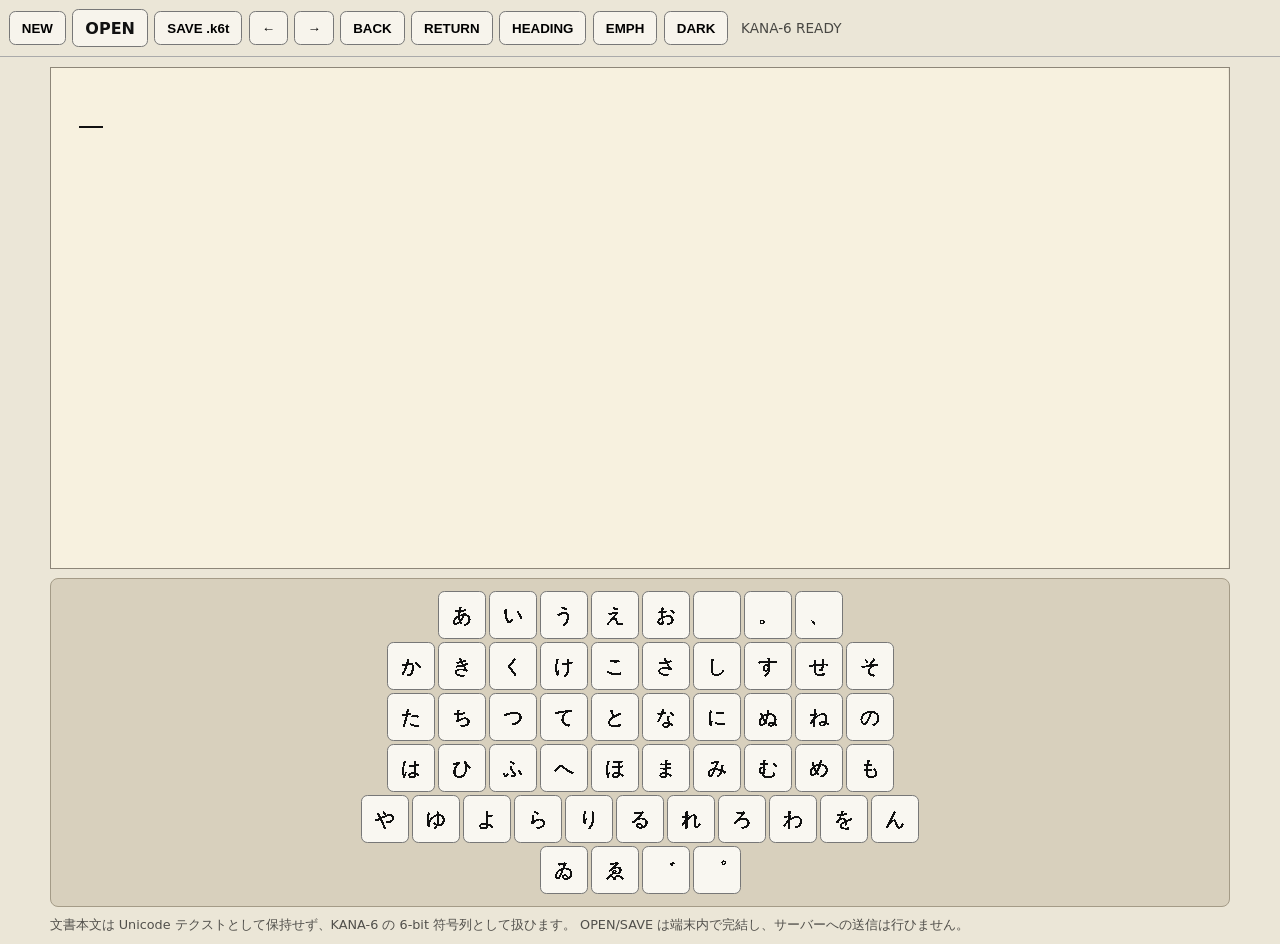
<file: KANA6_Web_Typewriter_v0_1/index.html>
<!doctype html>
<html lang="ja">
<head>
<meta charset="utf-8">
<meta name="viewport" content="width=device-width,initial-scale=1,viewport-fit=cover">
<title>KANA6 Web Typewriter</title>
<style>
:root{
  --bg:#ebe6d7;
  --paper:#f7f1df;
  --ink:#111;
  --line:#b7ae98;
  --panel:#d8d0bd;
}
*{box-sizing:border-box}
body{
  margin:0;
  font-family:system-ui,-apple-system,"Segoe UI",sans-serif;
  background:var(--bg);
  color:#111;
}
header{
  position:sticky;top:0;z-index:10;
  display:flex;gap:.4rem;flex-wrap:wrap;align-items:center;
  padding:.55rem;
  background:rgba(235,230,215,.96);
  border-bottom:1px solid #aaa;
  backdrop-filter:blur(8px);
}
button,label.filebtn{
  appearance:none;border:1px solid #777;background:#f7f4ec;
  border-radius:.4rem;padding:.55rem .75rem;font-weight:600;
  cursor:pointer;
}
button:active,label.filebtn:active{transform:translateY(1px)}
input[type=file]{display:none}
#status{font-size:.85rem;opacity:.75;margin-left:.4rem}
main{max-width:1200px;margin:auto;padding:.6rem}
#paperWrap{
  overflow:auto;
  border:1px solid #8d8678;
  background:var(--paper);
  min-height:52vh;
  box-shadow:0 2px 12px rgba(0,0,0,.08) inset;
}
canvas{display:block;touch-action:none}
#keyboard{
  margin-top:.6rem;
  padding:.55rem;
  background:var(--panel);
  border:1px solid #a49b87;
  border-radius:.5rem;
  overflow-x:auto;
}
.keyrow{
  display:flex;
  justify-content:center;
  gap:3px;
  min-width:max-content;
  margin:3px 0;
}
.kkey{
  width:48px;height:48px;padding:0;
  display:flex;align-items:center;justify-content:center;
  background:#f9f7f1;
}
.kkey canvas{width:34px;height:34px}
.sep{width:8px}
.smallnote{
  margin:.5rem 0 0;
  font-size:.8rem;opacity:.7;line-height:1.5
}
@media(max-width:700px){
  button,label.filebtn{padding:.5rem .58rem;font-size:.86rem}
  .kkey{width:43px;height:43px}
  main{padding:.35rem}
}
</style>
</head>
<body>
<header>
  <button id="newBtn">NEW</button>
  <label class="filebtn">OPEN<input id="openFile" type="file" accept=".k6t,application/octet-stream"></label>
  <button id="saveBtn">SAVE .k6t</button>
  <button id="leftBtn">←</button>
  <button id="rightBtn">→</button>
  <button id="backBtn">BACK</button>
  <button id="retBtn">RETURN</button>
  <button id="headingBtn">HEADING</button>
  <button id="emphBtn">EMPH</button>
  <button id="darkBtn">DARK</button>
  <span id="status">KANA-6 READY</span>
</header>

<main>
  <div id="paperWrap"><canvas id="paper"></canvas></div>
  <div id="keyboard"></div>
  <p class="smallnote">
    文書本文は Unicode テクストとして保持せず、KANA-6 の 6-bit 符号列として扱ひます。
    OPEN/SAVE は端末内で完結し、サーバーへの送信は行ひません。
  </p>
</main>

<script>
"use strict";

/* ========= KANA-6 CODE TABLE =========
  0..47 base kana incl. ゐゑ
  48 SPACE
  49 DAKUTEN
  50 HANDAKUTEN
  51 PERIOD
  52 COMMA
  53 NEWLINE
  54 HEADING_START
  55 HEADING_END
  56 EMPH_START
  57 EMPH_END
  58 PAGE_BREAK
  59..63 reserved/control
*/
const SYMBOLS = [
  "あ","い","う","え","お",
  "か","き","く","け","こ",
  "さ","し","す","せ","そ",
  "た","ち","つ","て","と",
  "な","に","ぬ","ね","の",
  "は","ひ","ふ","へ","ほ",
  "ま","み","む","め","も",
  "や","ゆ","よ",
  "ら","り","る","れ","ろ",
  "わ","を","ん",
  "ゐ","ゑ",
  " ","゛","゜","。","、","\n",
  "<H>","</H>","<E>","</E>","<PB>","<R59>","<C60>","<C61>","<C62>","<C63>"
];
const SPACE=48, DAK=49, HANDAK=50, PERIOD=51, COMMA=52, NEWLINE=53;
const HSTART=54, HEND=55, ESTART=56, EEND=57, PAGE=58;

/* ========= BUILD-TIME-LIKE BITMAP FONT =========
   For web v0.1 we rasterize kana once into an offscreen canvas at startup,
   then ALL document and keyboard rendering uses the resulting fixed bitmap slots.
   The document itself remains raw 6-bit KANA-6.
*/
const GLYPH_W=24, GLYPH_H=24;
const glyphs = new Array(64);

function rasterizeGlyphs(){
  const c=document.createElement("canvas");
  c.width=GLYPH_W;c.height=GLYPH_H;
  const x=c.getContext("2d",{willReadFrequently:true});
  x.textAlign="center";x.textBaseline="middle";
  x.fillStyle="#000";
  x.font='20px "Yu Gothic","Hiragino Kaku Gothic ProN","Meiryo",sans-serif';

  for(let code=0; code<64; code++){
    const img = new Uint8Array(GLYPH_W*GLYPH_H);
    if(code<54 && SYMBOLS[code]!=" " && SYMBOLS[code]!="\n"){
      x.clearRect(0,0,GLYPH_W,GLYPH_H);
      x.fillText(SYMBOLS[code],GLYPH_W/2,GLYPH_H/2+1);
      const d=x.getImageData(0,0,GLYPH_W,GLYPH_H).data;
      for(let i=0;i<GLYPH_W*GLYPH_H;i++) img[i]=(d[i*4+3]>40)?1:0;
    }
    glyphs[code]=img;
  }
}

/* ========= K6T2 PACKING ========= */
function pack6(codes){
  const bytes=[];
  let buf=0,bits=0;
  for(const c of codes){
    buf=(buf<<6)|(c&63); bits+=6;
    while(bits>=8){
      bits-=8;
      bytes.push((buf>>bits)&255);
      buf &= (1<<bits)-1;
    }
  }
  if(bits>0) bytes.push((buf<<(8-bits))&255);
  return new Uint8Array(bytes);
}
function unpack6(bytes,count){
  const out=[];
  let buf=0,bits=0,idx=0;
  while(out.length<count){
    while(bits<6){
      if(idx>=bytes.length) throw new Error("truncated K6T");
      buf=(buf<<8)|bytes[idx++]; bits+=8;
    }
    bits-=6;
    out.push((buf>>bits)&63);
    buf &= (1<<bits)-1;
  }
  return out;
}
function saveK6T(codes){
  const payload=pack6(codes);
  const out=new Uint8Array(8+payload.length);
  out.set([0x4b,0x36,0x54,0x32],0); // K6T2
  const n=codes.length>>>0;
  out[4]=(n>>>24)&255;out[5]=(n>>>16)&255;out[6]=(n>>>8)&255;out[7]=n&255;
  out.set(payload,8);
  return out;
}
function loadK6T(buf){
  const d=new Uint8Array(buf);
  if(d.length<8 || d[0]!=0x4b || d[1]!=0x36 || d[2]!=0x54 || d[3]!=0x32)
    throw new Error("K6T2 ではありません");
  const n=((d[4]<<24)>>>0)|(d[5]<<16)|(d[6]<<8)|d[7];
  return unpack6(d.slice(8),n);
}

/* ========= DOCUMENT STATE ========= */
let codes=[];
let cursor=0;
let headingOpen=false, emphOpen=false, dark=true;
let currentName="document.k6t";

const paper=document.getElementById("paper");
const ctx=paper.getContext("2d");
const status=document.getElementById("status");

function insertCode(c){
  codes.splice(cursor,0,c); cursor++;
  render();
}
function backspace(){
  if(cursor>0){ cursor--; codes.splice(cursor,1); render(); }
}
function moveLeft(){cursor=Math.max(0,cursor-1);render();}
function moveRight(){cursor=Math.min(codes.length,cursor+1);render();}

function toggleHeading(){
  insertCode(headingOpen?HEND:HSTART);
  headingOpen=!headingOpen;
  status.textContent=headingOpen?"HEADING START":"HEADING END";
}
function toggleEmph(){
  insertCode(emphOpen?EEND:ESTART);
  emphOpen=!emphOpen;
  status.textContent=emphOpen?"EMPH START":"EMPH END";
}

/* ========= BITMAP DRAWING ========= */
function drawGlyph(code,x,y,scale=1,bold=false){
  const g=glyphs[code];
  ctx.fillStyle="#111";
  for(let yy=0;yy<GLYPH_H;yy++){
    for(let xx=0;xx<GLYPH_W;xx++){
      if(g[yy*GLYPH_W+xx]){
        ctx.fillRect(x+xx*scale,y+yy*scale,scale,scale);
        if(bold) ctx.fillRect(x+xx*scale+1,y+yy*scale,scale,scale);
      }
    }
  }
}
function layout(){
  const wrap=document.getElementById("paperWrap");
  const W=Math.max(760,wrap.clientWidth-2);
  const margin=28;
  let x=margin,y=margin;
  let heading=false,emph=false;
  const pos=new Map();

  for(let i=0;i<codes.length;i++){
    const c=codes[i];
    pos.set(i,{x,y,heading,emph});
    if(c===HSTART){heading=true;continue}
    if(c===HEND){heading=false;continue}
    if(c===ESTART){emph=true;continue}
    if(c===EEND){emph=false;continue}
    if(c===PAGE){x=margin;y+=100;continue}
    if(c===NEWLINE){x=margin;y+=heading?72:42;continue}

    const step=heading?54:34;
    x+=step;
    if(x+step>W-margin){x=margin;y+=heading?72:42}
  }
  pos.set(codes.length,{x,y,heading,emph});
  return {W,H:Math.max(500,y+100),pos};
}
function render(){
  const L=layout();
  paper.width=L.W;paper.height=L.H;
  ctx.fillStyle="#f7f1df";ctx.fillRect(0,0,paper.width,paper.height);

  let heading=false,emph=false;
  for(let i=0;i<codes.length;i++){
    const c=codes[i];
    if(c===HSTART){heading=true;continue}
    if(c===HEND){heading=false;continue}
    if(c===ESTART){emph=true;continue}
    if(c===EEND){emph=false;continue}
    if(c===PAGE||c===NEWLINE) continue;
    if(c===DAK||c===HANDAK) continue;

    const p=L.pos.get(i), scale=heading?2:1;
    drawGlyph(c,p.x,p.y,scale,dark||heading||emph);

    if(i+1<codes.length && (codes[i+1]===DAK||codes[i+1]===HANDAK)){
      drawGlyph(codes[i+1],p.x+(heading?28:16),p.y-(heading?10:6),scale,dark||heading||emph);
      i++;
    }
  }
  const cp=L.pos.get(cursor)||L.pos.get(codes.length);
  ctx.fillStyle="#111";
  ctx.fillRect(cp.x,cp.y+30,24,2);
}

/* ========= KEYBOARD ========= */
const rows=[
  [0,1,2,3,4,SPACE,PERIOD,COMMA],
  [5,6,7,8,9,10,11,12,13,14],
  [15,16,17,18,19,20,21,22,23,24],
  [25,26,27,28,29,30,31,32,33,34],
  [35,36,37,38,39,40,41,42,43,44,45],
  [46,47,DAK,HANDAK]
];
function drawKeyCanvas(cv,code){
  cv.width=34;cv.height=34;
  const c=cv.getContext("2d");
  c.clearRect(0,0,34,34);c.fillStyle="#111";
  const g=glyphs[code];
  for(let y=0;y<GLYPH_H;y++)for(let x=0;x<GLYPH_W;x++){
    if(g[y*GLYPH_W+x]) c.fillRect(5+x,5+y,1,1);
  }
}
function buildKeyboard(){
  const kb=document.getElementById("keyboard");
  kb.innerHTML="";
  for(const row of rows){
    const r=document.createElement("div");r.className="keyrow";
    for(const code of row){
      const b=document.createElement("button");b.className="kkey";
      const cv=document.createElement("canvas");
      b.appendChild(cv);b.addEventListener("click",()=>insertCode(code));
      r.appendChild(b);drawKeyCanvas(cv,code);
    }
    kb.appendChild(r);
  }
}

/* ========= FILE IO ========= */
document.getElementById("newBtn").onclick=()=>{
  codes=[];cursor=0;currentName="document.k6t";
  headingOpen=false;emphOpen=false;status.textContent="NEW";render();
};
document.getElementById("openFile").addEventListener("change",async e=>{
  const f=e.target.files[0];if(!f)return;
  try{
    codes=loadK6T(await f.arrayBuffer());
    cursor=codes.length;currentName=f.name||"document.k6t";
    headingOpen=false;emphOpen=false;
    status.textContent=`OPENED ${codes.length} SIGNS`;
    render();
  }catch(err){alert(err.message)}
  e.target.value="";
});
document.getElementById("saveBtn").onclick=()=>{
  const data=saveK6T(codes);
  const blob=new Blob([data],{type:"application/octet-stream"});
  const a=document.createElement("a");
  a.href=URL.createObjectURL(blob);a.download=currentName.endsWith(".k6t")?currentName:"document.k6t";
  document.body.appendChild(a);a.click();a.remove();
  setTimeout(()=>URL.revokeObjectURL(a.href),1000);
  status.textContent=`SAVED ${codes.length} SIGNS`;
};
document.getElementById("leftBtn").onclick=moveLeft;
document.getElementById("rightBtn").onclick=moveRight;
document.getElementById("backBtn").onclick=backspace;
document.getElementById("retBtn").onclick=()=>insertCode(NEWLINE);
document.getElementById("headingBtn").onclick=toggleHeading;
document.getElementById("emphBtn").onclick=toggleEmph;
document.getElementById("darkBtn").onclick=()=>{dark=!dark;status.textContent=dark?"DARK ON":"DARK OFF";render()};

window.addEventListener("keydown",e=>{
  if(e.key==="ArrowLeft"){e.preventDefault();moveLeft()}
  if(e.key==="ArrowRight"){e.preventDefault();moveRight()}
  if(e.key==="Backspace"){e.preventDefault();backspace()}
  if(e.key==="Enter"){e.preventDefault();insertCode(NEWLINE)}
});
window.addEventListener("resize",render);

/* Drag and drop */
const wrap=document.getElementById("paperWrap");
wrap.addEventListener("dragover",e=>{e.preventDefault()});
wrap.addEventListener("drop",async e=>{
  e.preventDefault();
  const f=e.dataTransfer.files[0];
  if(!f)return;
  try{
    codes=loadK6T(await f.arrayBuffer());
    cursor=codes.length;currentName=f.name||"document.k6t";
    status.textContent=`OPENED ${codes.length} SIGNS`;
    render();
  }catch(err){alert(err.message)}
});

rasterizeGlyphs();
buildKeyboard();
render();
</script>
</body>
</html>
</file>
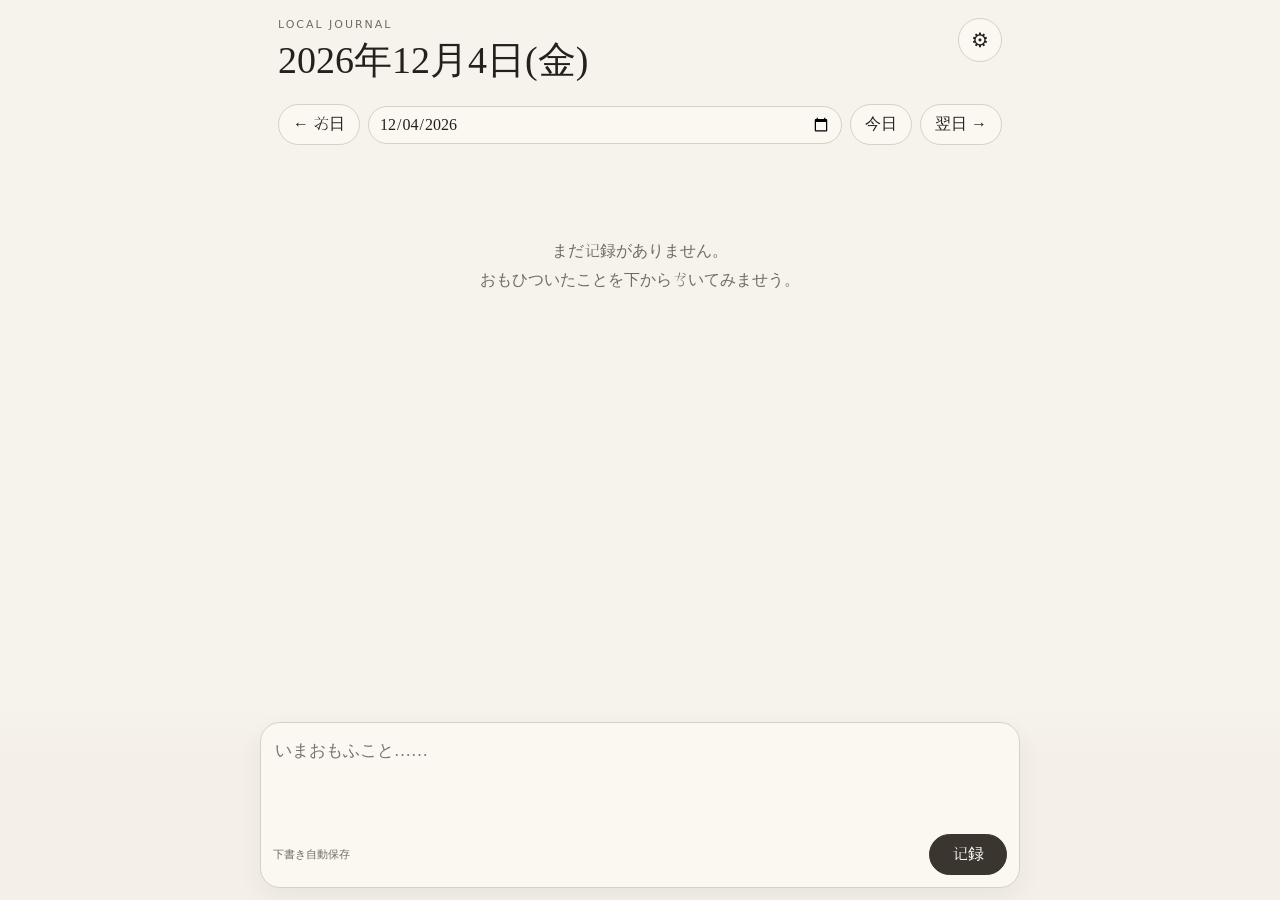
<file: pwa/index.html>
<!doctype html>
<html lang="ja">
<head>
  <meta charset="utf-8" />
  <meta name="viewport" content="width=device-width, initial-scale=1, viewport-fit=cover" />
  <meta name="theme-color" content="#f4f0e8" />
  <meta name="apple-mobile-web-app-capable" content="yes" />
  <meta name="apple-mobile-web-app-status-bar-style" content="default" />
  <meta name="apple-mobile-web-app-title" content="日録" />
  <link rel="manifest" href="./manifest.json" />
  <link rel="apple-touch-icon" href="./icons/icon-192.svg" />
  <link rel="stylesheet" href="./style.css" />
  <title>日録</title>
</head>
<body>
  <div class="app-shell">
    <header class="topbar">
      <div>
        <div class="eyebrow">LOCAL JOURNAL</div>
        <h1 id="dateTitle">今日</h1>
      </div>
      <button id="settingsButton" class="icon-button" aria-label="設定">⚙︎</button>
    </header>

    <section class="date-nav" aria-label="日付移動">
      <button id="prevDay" class="quiet-button">← 前日</button>
      <input id="datePicker" type="date" aria-label="日付を選択" />
      <button id="todayButton" class="quiet-button">今日</button>
      <button id="nextDay" class="quiet-button">翌日 →</button>
    </section>

    <main>
      <section id="memoList" class="memo-list" aria-live="polite"></section>
      <div id="emptyState" class="empty-state">
        まだ記録がありません。<br />
        おもひついたことを下から書いてみませう。
      </div>
    </main>

    <footer class="composer-wrap">
      <div class="composer-card">
        <textarea id="composer" rows="3" placeholder="いまおもふこと……" aria-label="新しい記録"></textarea>
        <div class="composer-actions">
          <span id="draftStatus" class="draft-status">下書き自動保存</span>
          <button id="submitMemo" class="primary-button">記録</button>
        </div>
      </div>
    </footer>
  </div>

  <dialog id="editDialog">
    <form method="dialog" class="dialog-card">
      <h2>記録を編集</h2>
      <textarea id="editText" rows="8"></textarea>
      <div class="dialog-actions split">
        <button type="button" id="deleteMemo" class="danger-button">削除</button>
        <div>
          <button value="cancel" class="quiet-button">取消</button>
          <button type="button" id="saveEdit" class="primary-button">保存</button>
        </div>
      </div>
    </form>
  </dialog>

  <dialog id="settingsDialog">
    <form method="dialog" class="dialog-card settings-card">
      <h2>設定・保存</h2>

      <section class="settings-section">
        <h3>データ</h3>
        <p>記録本文はこの端末のブラウザー内に保存されます。</p>
        <div class="stack-actions">
          <button type="button" id="exportJson" class="secondary-button">JSONを書き出す</button>
          <label class="file-button">
            JSONを読み込む
            <input type="file" id="importJson" accept="application/json,.json" />
          </label>
        </div>
      </section>

      <section class="settings-section">
        <h3>保存領域</h3>
        <p id="persistStatus">確認中……</p>
        <button type="button" id="requestPersist" class="secondary-button">永続保存を要求</button>
      </section>

      <section class="settings-section">
        <h3>表示</h3>
        <label class="toggle-row">
          <span>本文を少し大きくする</span>
          <input type="checkbox" id="largeTextToggle" />
        </label>
      </section>

      <div class="dialog-actions">
        <button value="close" class="primary-button">閉ぢる</button>
      </div>
    </form>
  </dialog>

  <script src="./db.js"></script>
  <script src="./app.js"></script>
</body>
</html>
</file>
<file: pwa/style.css>
:root {
  --paper: #f4f0e8;
  --paper-2: #fbf8f2;
  --ink: #24211d;
  --muted: #716b62;
  --line: #d7d0c4;
  --accent: #3a352f;
  --danger: #7b2f2f;
  --shadow: 0 8px 24px rgba(48, 40, 30, 0.06);
  --radius: 18px;
  --body-size: 18px;
}

* {
  box-sizing: border-box;
}

@font-face {
  font-family: "RyakujiMincho";
  src: url("./fonts/ryakuji.ttf") format("truetype");
  font-display: swap;
}

html {
  background: var(--paper);
}

body {
  margin: 0;
  color: var(--ink);
  background:
    linear-gradient(rgba(255,255,255,.18), rgba(255,255,255,.18)),
    var(--paper);
  font-family: "RyakujiMincho", "Hiragino Mincho ProN", "YuMincho", "Yu Mincho", "Noto Serif JP", serif;
  min-height: 100vh;
  -webkit-text-size-adjust: 100%;
}

body.large-text {
  --body-size: 21px;
}

button,
textarea,
input {
  font: inherit;
}

button {
  -webkit-tap-highlight-color: transparent;
}

.app-shell {
  max-width: 760px;
  margin: 0 auto;
  min-height: 100vh;
  padding:
    calc(env(safe-area-inset-top) + 18px)
    18px
    calc(env(safe-area-inset-bottom) + 150px);
}

.topbar {
  display: flex;
  justify-content: space-between;
  gap: 18px;
  align-items: start;
  margin-bottom: 18px;
}

.eyebrow {
  color: var(--muted);
  font-family: ui-sans-serif, system-ui, sans-serif;
  font-size: 11px;
  letter-spacing: .18em;
}

h1 {
  font-weight: 500;
  margin: 4px 0 0;
  font-size: clamp(26px, 7vw, 38px);
}

.icon-button,
.quiet-button,
.secondary-button,
.primary-button,
.danger-button,
.file-button {
  border-radius: 999px;
  border: 1px solid var(--line);
  background: var(--paper-2);
  color: var(--ink);
  padding: 9px 14px;
  cursor: pointer;
}

.icon-button {
  width: 44px;
  height: 44px;
  padding: 0;
  font-size: 20px;
}

.primary-button {
  background: var(--accent);
  color: white;
  border-color: var(--accent);
  min-width: 78px;
}

.danger-button {
  color: var(--danger);
  border-color: rgba(123, 47, 47, .35);
}

.date-nav {
  display: grid;
  grid-template-columns: auto 1fr auto auto;
  gap: 8px;
  align-items: center;
  margin-bottom: 28px;
}

.date-nav input[type="date"] {
  min-width: 0;
  border: 1px solid var(--line);
  border-radius: 999px;
  padding: 8px 10px;
  background: var(--paper-2);
  color: var(--ink);
}

.memo-list {
  display: grid;
  gap: 18px;
}

.memo-card {
  padding: 2px 2px 16px;
  border-bottom: 1px solid var(--line);
  cursor: pointer;
}

.memo-time {
  color: var(--muted);
  font-family: ui-sans-serif, system-ui, sans-serif;
  font-size: 12px;
  letter-spacing: .05em;
  margin-bottom: 7px;
}

.memo-text {
  white-space: pre-wrap;
  overflow-wrap: anywhere;
  font-size: var(--body-size);
  line-height: 1.85;
}

.memo-updated {
  color: var(--muted);
  font-family: ui-sans-serif, system-ui, sans-serif;
  font-size: 11px;
  margin-top: 7px;
}

.empty-state {
  display: none;
  text-align: center;
  color: var(--muted);
  line-height: 1.8;
  padding: 64px 16px;
}

.composer-wrap {
  position: fixed;
  left: 0;
  right: 0;
  bottom: 0;
  padding:
    10px
    14px
    calc(env(safe-area-inset-bottom) + 12px);
  background: linear-gradient(to top, var(--paper) 78%, rgba(244,240,232,0));
}

.composer-card {
  max-width: 760px;
  margin: 0 auto;
  border: 1px solid var(--line);
  border-radius: 20px;
  background: rgba(251, 248, 242, .97);
  box-shadow: var(--shadow);
  padding: 12px;
}

textarea {
  width: 100%;
  resize: none;
  background: transparent;
  border: 0;
  outline: none;
  color: var(--ink);
  line-height: 1.65;
  font-size: 17px;
}

.composer-actions {
  display: flex;
  justify-content: space-between;
  align-items: center;
  gap: 12px;
  padding-top: 7px;
}

.draft-status {
  color: var(--muted);
  font-family: ui-sans-serif, system-ui, sans-serif;
  font-size: 11px;
}

dialog {
  width: min(94vw, 620px);
  border: 0;
  padding: 0;
  border-radius: 22px;
  color: var(--ink);
  background: var(--paper-2);
  box-shadow: 0 24px 80px rgba(0,0,0,.2);
}

dialog::backdrop {
  background: rgba(28, 24, 20, .35);
  backdrop-filter: blur(2px);
}

.dialog-card {
  padding: 20px;
}

.dialog-card h2 {
  margin-top: 0;
  font-weight: 500;
}

.dialog-card textarea {
  border: 1px solid var(--line);
  border-radius: 14px;
  padding: 12px;
  min-height: 160px;
}

.dialog-actions {
  display: flex;
  justify-content: flex-end;
  gap: 8px;
  margin-top: 16px;
}

.dialog-actions.split {
  justify-content: space-between;
}

.settings-section {
  border-top: 1px solid var(--line);
  padding: 16px 0;
}

.settings-section h3 {
  margin: 0 0 6px;
  font-size: 16px;
}

.settings-section p {
  margin: 0 0 12px;
  color: var(--muted);
  line-height: 1.6;
  font-size: 14px;
}

.stack-actions {
  display: flex;
  flex-wrap: wrap;
  gap: 8px;
}

.file-button {
  display: inline-flex;
  align-items: center;
}

.file-button input {
  display: none;
}

.toggle-row {
  display: flex;
  justify-content: space-between;
  align-items: center;
  gap: 16px;
}

@media (max-width: 620px) {
  .date-nav {
    grid-template-columns: 1fr 1fr;
  }

  .date-nav input[type="date"] {
    grid-column: 1 / -1;
    grid-row: 1;
  }

  .date-nav #prevDay { grid-column: 1; }
  .date-nav #nextDay { grid-column: 2; }
  .date-nav #todayButton {
    grid-column: 1 / -1;
    justify-self: center;
  }
}
</file>
